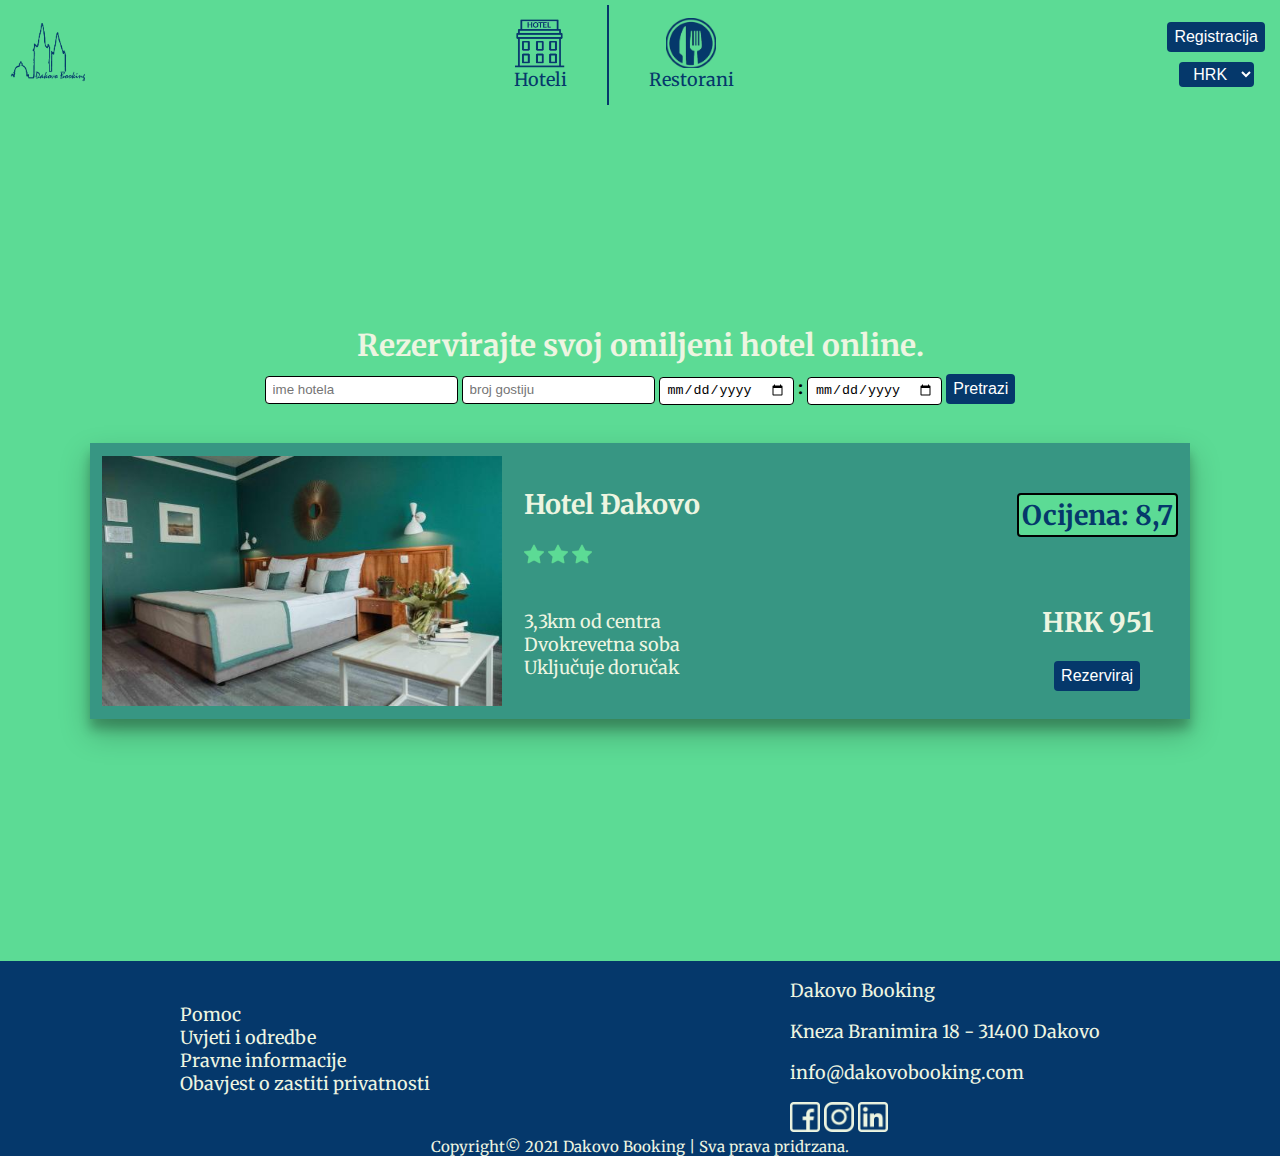
<file: WebSite/index.html>
<!DOCTYPE html>
<html>
    <head>
        <meta charset="utf-8">
        <meta http-equiv="X-UA-Compatible" content="IE=edge">
        <title>Hoteli</title>
        <link rel="icon" type="image/x-icon" href="../Photos/logo.png">
        <meta name="description" content="">
        <meta name="viewport" content="width=device-width, initial-scale=1">
        <link href='https://fonts.googleapis.com/css?family=Merriweather' rel='stylesheet'>
        <link rel="stylesheet" href="style.css">

    </head>
    <body style="background-color:#5cdb95;"> 
        <nav class="navigation">
            <a href="#"><img src="../Photos/logo.png" width="50" height="50" class="nav-icon"></a>  
            <div class="center-icons">
                <figure>
                    <a href="../WebSite/index.html"><img src="..\Photos\hotelICO.png" width="50" height="50">
                    <figcaption class="figtext">Hoteli</figcaption></a>
                </figure>
                <div class= "vertical"></div>
                <figure>
                    <a href="../WebSite/index1.html"><img src="..\Photos\restaurantICO.png" width="50" height="50">
                    <figcaption class="figtext">Restorani</figcaption></a>
                </figure>
            </div>
            <div class="right-nav">
                <a href="../WebSite/index_register.html"><button type="button" class="button">Registracija</button></a>
                <br>
                <select name="Valuta" class="valuta">
                    <option value="HRK">HRK</option>
                    <option value="EUR">EUR</option>
                </select>
            </div>
        </nav>
        <br><br><br><br><br><br><br><br><br>
        <div class="BodyText">Rezervirajte svoj omiljeni hotel online.</div>

        <form class="HotelSearch">
            <input type="text" placeholder="ime hotela" class="name">
            <input type="text" placeholder="broj gostiju" class="number">
            <input type="date" name="daterange"/>
            <span style="color: black;"><strong>:</strong></span>
            <input type="date" name="daterange"/>
            <input type="submit" value="Pretrazi" class="button">
        </form>
        <div class="card">
            <img src="../Photos/hotel1.jpg" class="card-img">
            <div class="desc">
                <div class="stars">
                    <h2 class="hotel-name">Hotel Đakovo</h2>
                    <img src="..\Photos\star.png" width="20" height="20">
                    <img src="..\Photos\star.png" width="20" height="20">
                    <img src="..\Photos\star.png" width="20" height="20">
                </div>
                <br>
                <p class="hotel-desc">3,3km od centra<br>Dvokrevetna soba<br>Uključuje doručak</p>
            </div>
            <div class="detail">
                <h2 class="hotel-rating">Ocijena: 8,7</h2><br>
                <h2 class="hotel-price">HRK 951</h2>
                <button type="button" class="button">Rezerviraj</button>
            </div>
        </div>
    <br><br><br><br><br><br><br><br><br><br>

    <footer class="footer">
        <div class="links">
            <a href="#">Pomoc</a><br>
            <a href="#">Uvjeti i odredbe</a><br>
            <a href="#">Pravne informacije</a><br>
            <a href="#">Obavjest o zastiti privatnosti</a>
        </div>

        <div class="address">
            <p>Dakovo Booking</p>
            <p>Kneza Branimira 18 - 31400 Dakovo</p>
            <p>info@dakovobooking.com</p>
            <a href="#"><img src="..\Photos\facebook.png" width="30" height="30"></a>
            <a href="#"><img src="..\Photos\instagram.png" width="30" height="30"></a>
            <a href="#"><img src="..\Photos\linkedin.png" width="30" height="30"></a>
        </div>
    </footer>
    <div class="rights">Copyright&copy; 2021 Dakovo Booking | Sva prava pridrzana.</div>
    </body>
</html>
</file>
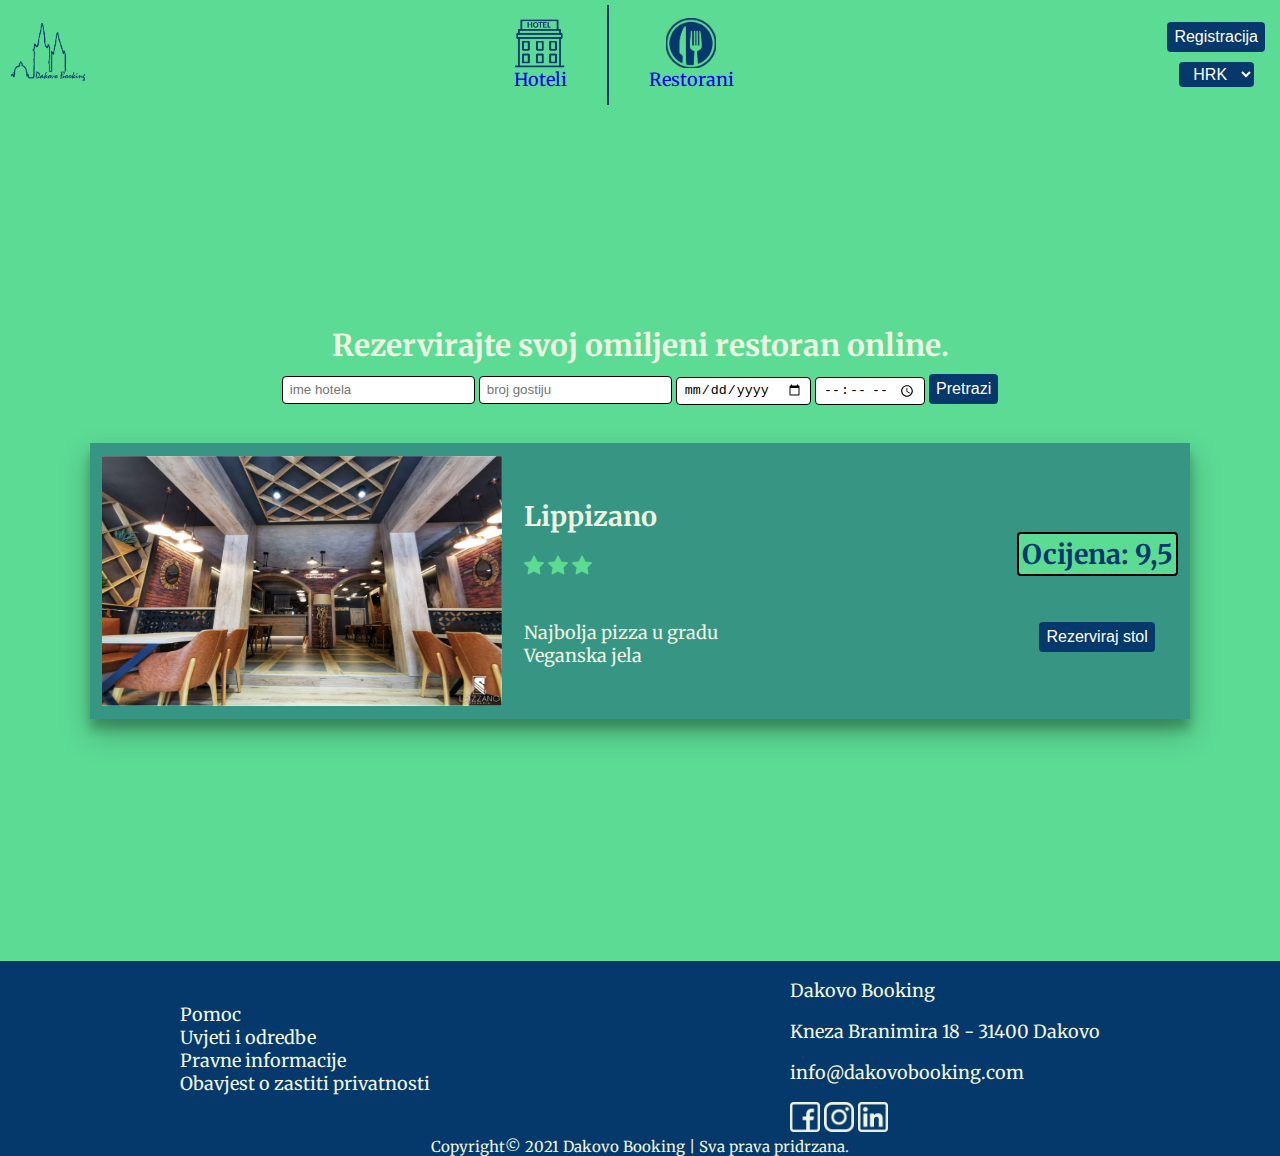
<file: WebSite/index1.html>
<!DOCTYPE html>
<html>
    <head>
        <meta charset="utf-8">
        <meta http-equiv="X-UA-Compatible" content="IE=edge">
        <title>Restorani</title>
        <link rel="icon" type="image/x-icon" href="../Photos/logo.png">
        <meta name="description" content="">
        <meta name="viewport" content="width=device-width, initial-scale=1">
        <link href='https://fonts.googleapis.com/css?family=Merriweather' rel='stylesheet'>
        <link rel="stylesheet" href="style.css">
    </head>
    <body style="background-color:#5cdb95;"> 
        <nav class="navigation">
            <a href="#"><img src="../Photos/logo.png" width="50" height="50" class="nav-icon"></a>  
            <div class="center-icons">
                <figure>
                    <a href="../WebSite/index.html"><img src="..\Photos\hotelICO.png" width="50" height="50">
                    <figcaption>Hoteli</figcaption></a>
                </figure>
                <div class= "vertical"></div>
                <figure>
                    <a href="../WebSite/index1.html"><img src="..\Photos\restaurantICO.png" width="50" height="50">
                    <figcaption>Restorani</figcaption></a>
                </figure>
            </div>
            <div class="right-nav">
                <a href="../WebSite/index_register.html"><button type="button" class="button">Registracija</button></a>
                <br>
                <select name="Valuta" class="valuta">
                    <option value="HRK">HRK</option>
                    <option value="EUR">EUR</option>
                </select>
            </div>
        </nav>
        <br><br><br><br><br><br><br><br><br>
        <div class="BodyText">Rezervirajte svoj omiljeni restoran online.</div>

        <form class="HotelSearch">
            <input type="text" placeholder="ime hotela" class="name">
            <input type="text" placeholder="broj gostiju" class="number">
            </div>
            <input type="date" name="daterange"/>
            <input type="time">
            <input type="submit" value="Pretrazi" class="button">
        </form>
        <div class="card">
            <img src="../Photos/restaurant.jpg" class="card-img">
            <div class="desc">
                <div class="stars">
                    <h2 class="hotel-name">Lippizano</h2>
                    <img src="..\Photos\star.png" width="20" height="20">
                    <img src="..\Photos\star.png" width="20" height="20">
                    <img src="..\Photos\star.png" width="20" height="20">
                </div>
                <br>
                <p class="hotel-desc">Najbolja pizza u gradu<br>Veganska jela</p>
            </div>
            <div class="detail">
                <h2 class="hotel-rating">Ocijena: 9,5</h2><br>
                <button type="button" class="button">Rezerviraj stol</button>
            </div>
        </div>
        <br><br><br><br><br><br><br><br><br><br>

    <footer class="footer">
        <div class="links">
            <a href="#">Pomoc</a><br>
            <a href="#">Uvjeti i odredbe</a><br>
            <a href="#">Pravne informacije</a><br>
            <a href="#">Obavjest o zastiti privatnosti</a>
        </div>

        <div class="address">
            <p>Dakovo Booking</p>
            <p>Kneza Branimira 18 - 31400 Dakovo</p>
            <p>info@dakovobooking.com</p>
            <a href="#"><img src="..\Photos\facebook.png" width="30" height="30"></a>
            <a href="#"><img src="..\Photos\instagram.png" width="30" height="30"></a>
            <a href="#"><img src="..\Photos\linkedin.png" width="30" height="30"></a>
        </div>
    </footer>
    <div class="rights">Copyright&copy; 2021 Dakovo Booking | Sva prava pridrzana.</div>
    </body>
</html>
</file>
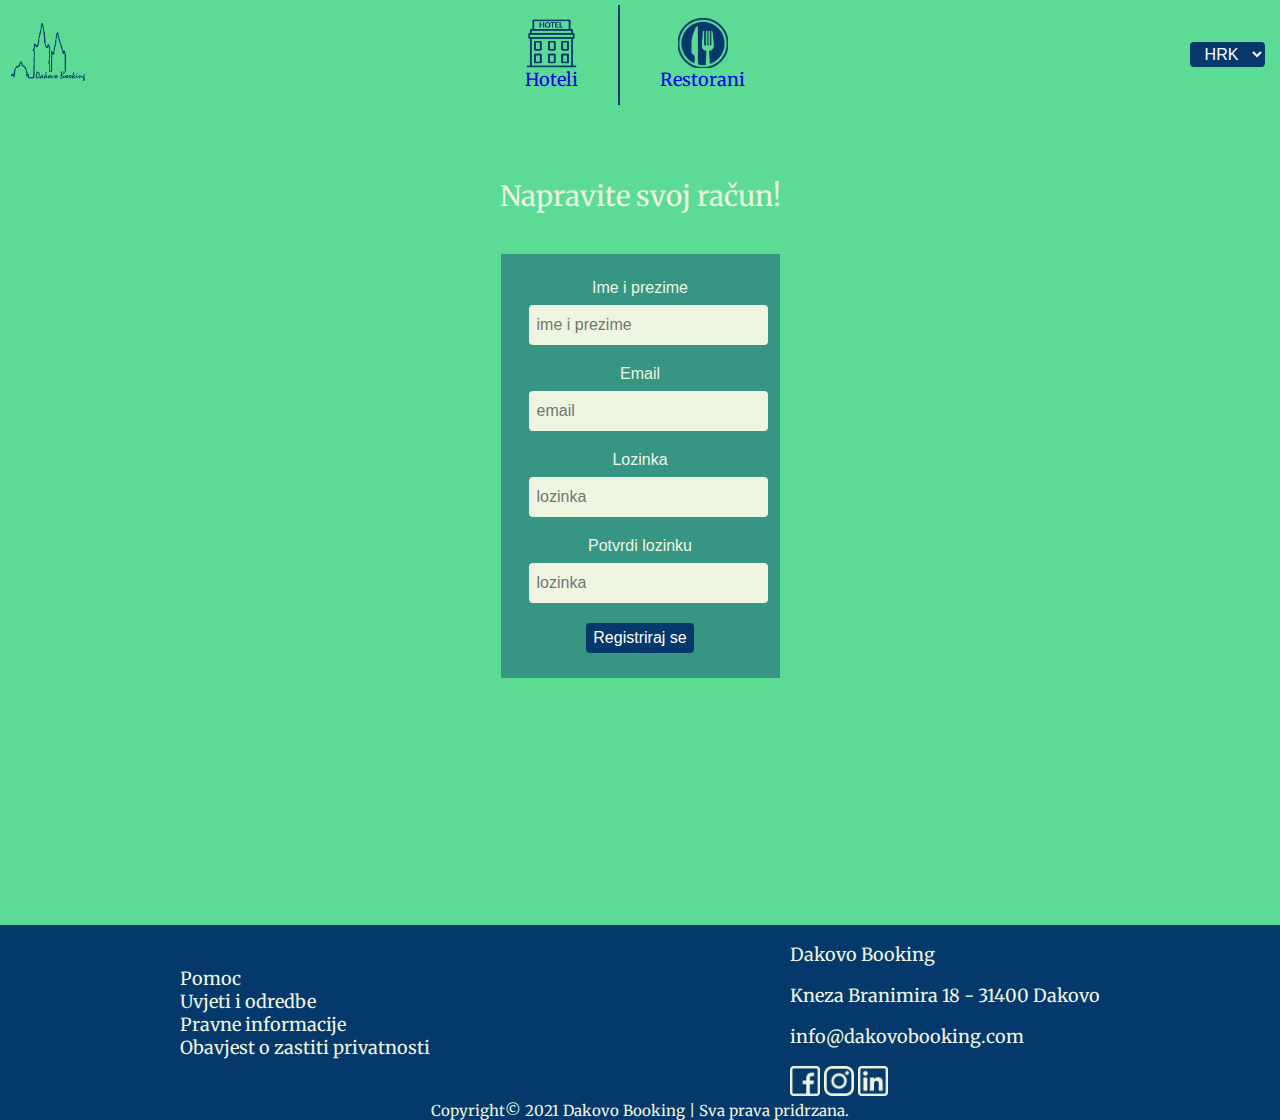
<file: WebSite/index_register.html>
<!DOCTYPE html>
<html>
    <head>
        <meta charset="utf-8">
        <meta http-equiv="X-UA-Compatible" content="IE=edge">
        <title>Registracija</title>
        <link rel="icon" type="image/x-icon" href="../Photos/logo.png">
        <meta name="description" content="">
        <meta name="viewport" content="width=device-width, initial-scale=1">
        <link href='https://fonts.googleapis.com/css?family=Merriweather' rel='stylesheet'>
        <link rel="stylesheet" href="style.css">
    </head>
    <body style="background-color:#5cdb95;"> 
        <nav class="navigation">
            <a href="#"><img src="../Photos/logo.png" width="50" height="50"  class="nav-icon"></a>  
            <div class="center-icons">
                <figure>
                    <a href="../WebSite/index.html"><img src="..\Photos\hotelICO.png" width="50" height="50">
                    <figcaption>Hoteli</figcaption></a>
                </figure>
                <div class= "vertical"></div>
                <figure>
                    <a href="../WebSite/index1.html"><img src="..\Photos\restaurantICO.png" width="50" height="50">
                    <figcaption>Restorani</figcaption></a>
                </figure>
            </div>
            <div class="right-nav">
                <select name="Valuta" class="valuta">
                    <option value="HRK">HRK</option>
                    <option value="EUR">EUR</option>
                </select>
            </div>
        </nav>
        <br><br>
        <h2 class="login-text">Napravite svoj račun!</h2>
        <form class="login">
            <div class="input-parent">
                <label for="email">Ime i prezime</label>
                <input type="text" placeholder="ime i prezime" class="email"><br>
            </div>
            <div class="input-parent">
                <label for="email">Email</label>
                <input type="text" placeholder="email" class="email"><br>
            </div>
            <div class="input-parent">
                <label for="password">Lozinka</label>
                <input type="password" placeholder="lozinka" class="password"><br>
            </div>
            <div class="input-parent">
                <label for="password">Potvrdi lozinku</label>
                <input type="password" placeholder="lozinka" class="password"><br>
            </div>
            <input type="submit" value="Registriraj se" class="button">
        </form>

    <br><br><br><br><br><br><br><br><br>

    <footer class="footer">
        <div class="links">
            <a href="#">Pomoc</a><br>
            <a href="#">Uvjeti i odredbe</a><br>
            <a href="#">Pravne informacije</a><br>
            <a href="#">Obavjest o zastiti privatnosti</a>
        </div>

        <div class="address">
            <p>Dakovo Booking</p>
            <p>Kneza Branimira 18 - 31400 Dakovo</p>
            <p>info@dakovobooking.com</p>
            <a href="#"><img src="..\Photos\facebook.png" width="30" height="30"></a>
            <a href="#"><img src="..\Photos\instagram.png" width="30" height="30"></a>
            <a href="#"><img src="..\Photos\linkedin.png" width="30" height="30"></a>
        </div>
    </footer>
    <div class="rights">Copyright&copy; 2021 Dakovo Booking | Sva prava pridrzana.</div>
    </div>

    </body>
</html>
</file>
<file: WebSite/style.css>
html {
	scroll-behavior: smooth;
}

body {
	background-color:#5cdb95;
	font-family: 'Merriweather';
	font-size: 18px;
	margin: 0;
  	border: 0;
}

a {
	text-decoration: none;
}

h2 {
	color: #edf5e1;
	font-weight: bold;
}

.hotel-rating {
	color: #05386b;
}

.button {
	background-color: #05386b;
	border: none;
	color: white;
	text-align: center;
	text-decoration: none;
	display: inline-block;
	border-radius: 4px;
	font-size: 16px;
	padding: 3px 7px;
	cursor: pointer;
	max-height: 50px;
	height: 30px;
}

.center-icons {
	justify-content: center;
	align-items: center;
}

select {
	background-color: #05386b;
	border: none;
	color: white;
	text-align: center;
	text-decoration: none;
	display: inline-block;
	border-radius: 4px;
	font-size: 16px;
	padding: 3px 7px;
	cursor: pointer;
	min-height: 25px;
	min-width: 75px;
}

input {
	border: 1px solid;
	border-color: black;
	border-radius: 4px;
	padding: 3px 7px;
	max-height: 20px;
	height: 20px;
}

.button:hover {
	animation: fadeIn 0.4s;
	background-color: #0080ff;
}

@keyframes fadeIn {
	from {
		background-color: #05386b;
	}
	to {
		background-color: #0080ff;
	}
}

.right-nav {
	margin-right: 10px;
}

.nav-icon {
	margin-left: 10px;
	height: 75px;
	width: 75px;
}

.BodyText {
	animation: popup 0.4s cubic-bezier(0.68, -0.55, 0.27, 1.55);
	text-align: center;
	color: #edf5e1;
	font-size: 30px;
	font-weight: bold;
	margin: 10px;
}

.login {
	text-align: center;
}

.RestaurantSearch {
	text-align: center;
}

.HotelSearch {
	text-align: center;
	animation: popup 0.3s cubic-bezier(0.68, -0.55, 0.27, 1.55);
}

.navigation {
	display: flex;
	flex-direction: row;
	justify-content: space-between;
  	align-items: center;
	animation: popup 0.1s cubic-bezier(0.68, -0.55, 0.27, 1.55);
}

figure {
	display: inline-block;
	text-align: center; 

}

figure:active {
	box-shadow:0px 0px 25px -7px rgba(0, 0, 0, 0.29);

}

.vertical {
	border-left: 2px solid #05386b;
	height: 100px;
	animation: popup 0.4s cubic-bezier(0.68, -0.55, 0.27, 1.55);
}

figure img {
  vertical-align: top;
}

.center-icons {
	display: flex;
	flex-direction: row;
	justify-content: space-between;
  	align-items: center;
}

.links a{
	text-decoration: none;
	color: #edf5e1;
}

.address {
	color: #edf5e1;
}

footer {
	display: flex;
	justify-content: space-around;
  	align-items: center;
  	background-color: #05386b;
  	margin: 0;
  	border: 0;
}

.figtext {
	color: #05386b;
}

.hotel-rating {
	padding: 3px;
	border: solid black 2px;
	border-radius: 4px;
	background-color: #5cdb95;
}

.rights {
	font-size: 15px;
	text-align: center;
	background-color: #05386b;
	color: #edf5e1;
	margin: 0;
	border: 0;
}

.navigation .valuta {
	align-items: center;
	justify-items: center;
	height: 20px;
	max-width: 60px;
	margin: 5px;
}

.navigation .button {
	margin: 5px;
}

.navigation .right-nav {
	text-align: center;
}

.login {
	width: max-content;
    margin: 40px auto;
    font-family: "Segoe UI", sans-serif;
    padding: 25px 28px;
    background: #379683;
    animation: popup 0.3s cubic-bezier(0.68, -0.55, 0.27, 1.55);
}

@keyframes popup {
    0% {
        transform: scale(0.2);
        opacity: 0;
    }
    100% {
        transform: scale(1);
        opacity: 1;
    }
}

.login-text {
	text-align: center;
    font-size: 28px;
    margin-bottom: 20px;
    font-weight: 400;
    color: #edf5e1;
}

.input-parent {
    display: block;
    margin-bottom: 20px;
}

label {
    display: block;
    font-size: 16px;
    margin-bottom: 8px;
    color: #edf5e1;
}

.input-parent input {
    padding: 10px 8px;
    width: 100%;
    font-size: 16px;
    background: #edf5e1;
    border: none;
    color: black;
    border-radius: 4px;
    outline: none;
    transition: all 0.2s ease;
}

.input-parent input:hover {
    background: #404040;
}
.input-parent input:focus {
    box-shadow: 0px 0px 0px 1px #0087ff;
}

.card {
	color: #edf5e1;
	background-color: #379683;
	display: flex;
	flex-direction: row;
	align-items: center;
	justify-items: center;
	justify-content:flex-start;
	margin-left: 7%;
	margin-right: 7%;
	margin-top: 3%;
	margin-bottom: 1%;
	padding: 1%;
	animation: popup 0.3s cubic-bezier(0.68, -0.55, 0.27, 1.55);
	box-shadow: rgba(0, 0, 0, 0.25) 0px 14px 28px, rgba(0, 0, 0, 0.22) 0px 10px 10px;
}

.card-img {
	width: 400px;
	height: 250px;
	margin-right: 2%;
}

.detail {
	margin-left: auto;
	text-align: center;
}
</file>
